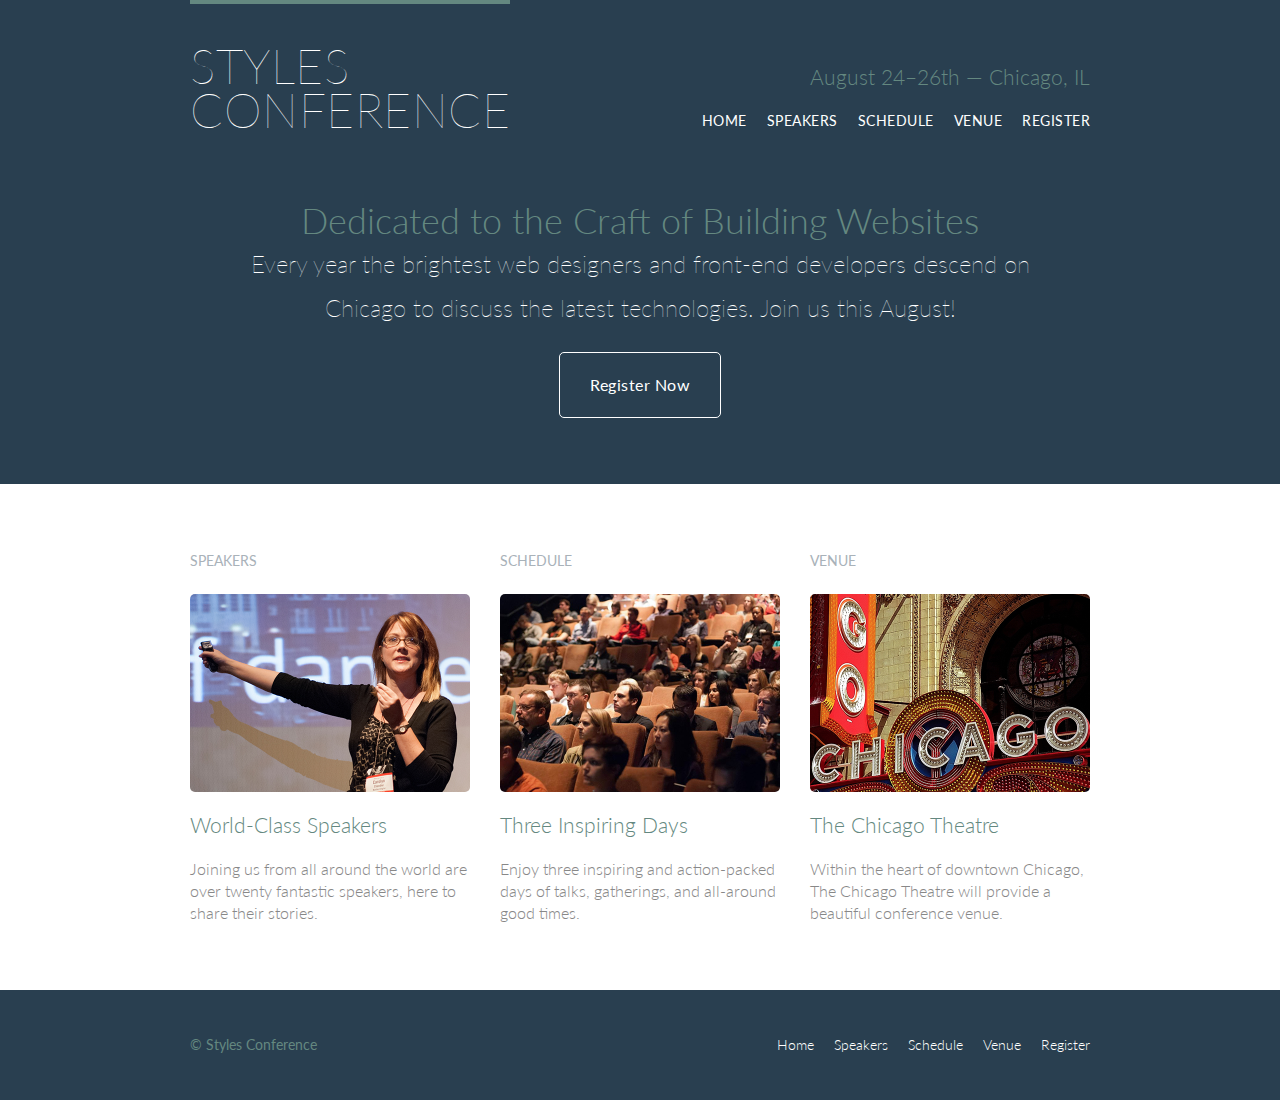
<file: index.html>
<!DOCTYPE html>
<html lang="en">
  <head>
	<meta charset="utf-8">
	<title>Styles Conference</title>
	<link rel="stylesheet" href="assets/stylesheets/main.css">
	  <link rel="stylesheet"
  href="http://fonts.googleapis.com/css?family=Lato:100,300,400">
  </head>
  <body>
	<header class="primary-header container group">
			<h1 class="logo">
				<a href="index.html">Styles <br> Conference</a>
			</h1>
		<h3 class="tagline">August 24&ndash;26th &mdash; Chicago, IL</h3>
		  <nav class="nav primary-nav">
			<ul>
				<li><a href="index.html">Home</a></li><!--
				--><li><a href="speakers.html">Speakers</a></li><!--
				--><li><a href="schedule.html">Schedule</a></li><!--
				--><li><a href="venue.html">Venue</a></li><!--
				--><li><a href="register.html">Register</a></li>
			</ul>
		  </nav>
			
	</header>
	<section class="hero container">
		<h2>Dedicated to the Craft of Building Websites</h2>
		<p>Every year the brightest web designers and front-end developers descend on Chicago to discuss the latest technologies. Join us this August!</p>

		<a class="btn btn-alt" href="register.html">Register Now</a>
	</section>
	<section class="row"><div class="grid"><!--Speakers
		--><section class="col-1-3 teaser">
			<h5>Speakers</h5>
			<a href="speakers.html">
				 <img src="assets/images/home/speakers.jpg" alt="Professional Speaker">
				<h3>World-Class Speakers</h3>
			</a>
			<p>Joining us from all around the world are over twenty fantastic speakers, here to share their stories.</p>

		</section><!--Schedule
		--><section class="col-1-3 teaser">
			<h5>Schedule</h5>
			<a href="schedule.html">
				 <img src="assets/images/home/schedule.jpg" alt="Schedule Placeholder">
				<h3>Three Inspiring Days</h3>
			</a>
			<p>Enjoy three inspiring and action-packed days of talks, gatherings, and all-around good times.</p>

		</section><!--Venue
		--><section class="col-1-3 teaser">
			<h5>Venue</h5>
			<a href="venue.html">
				<img src="assets/images/home/venue.jpg" alt="Venue Placeholder">
				<h3>The Chicago Theatre</h3>
			</a>
			<p>Within the heart of downtown Chicago, The Chicago Theatre will provide a beautiful conference venue.</p>
		</section>
		  </div>
	</section>
	<footer class="primary-footer container group">
	  <small>&copy; Styles Conference</small>
	  
	  <nav class="nav">
		<ul>
			<li><a href="index.html">Home</a></li><!--
			--><li><a href="speakers.html">Speakers</a></li><!--
			--><li><a href="schedule.html">Schedule</a></li><!--
			--><li><a href="venue.html">Venue</a></li><!--
			--><li><a href="register.html">Register</a></li>
		</ul>
	  </nav>
	</footer>
  </body>
</html>
</file>
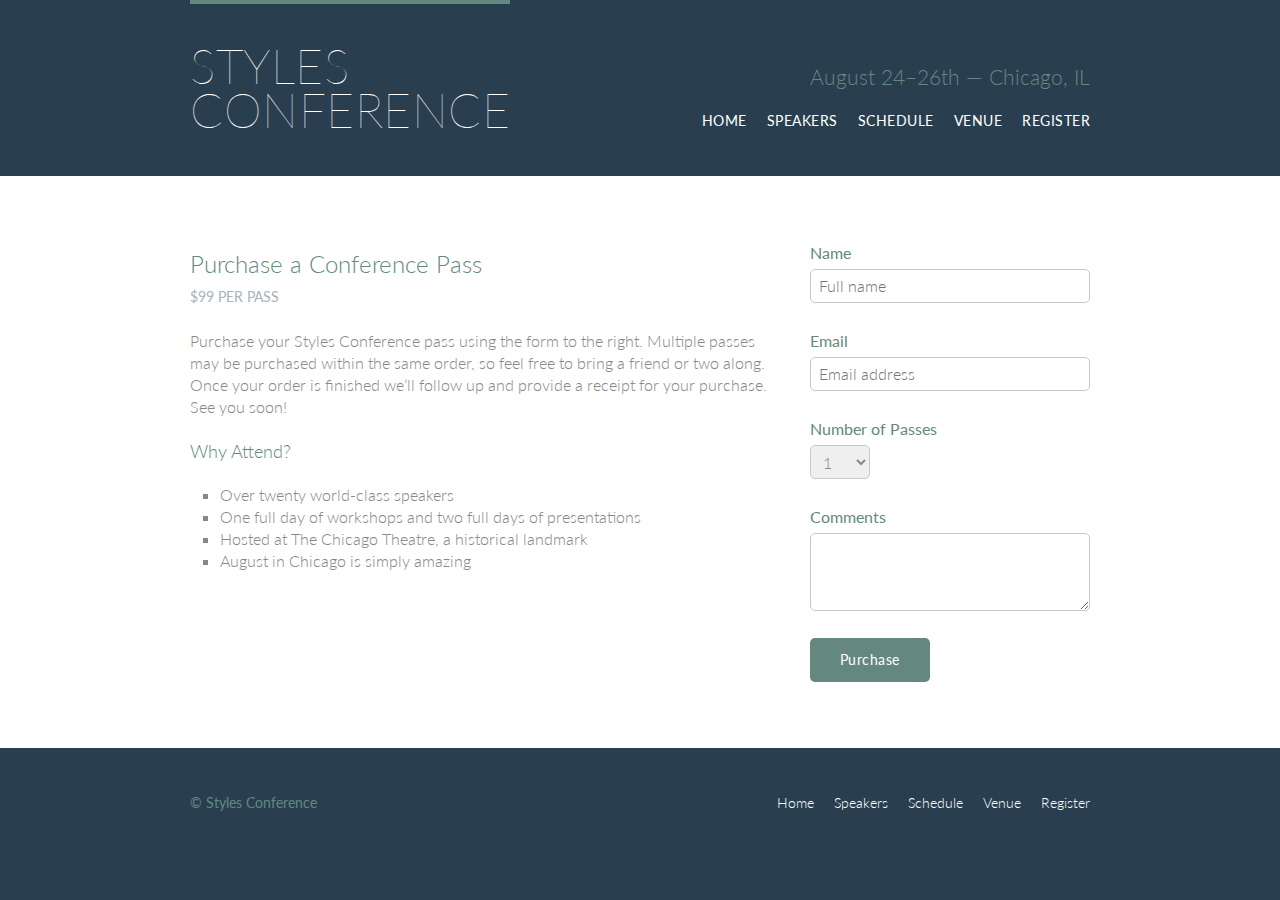
<file: register.html>
<!DOCTYPE html>
<html lang="en">
  <head>
	<meta charset="utf-8">
	<title>Styles Conference</title>
	<link rel="stylesheet" href="assets/stylesheets/main.css">
	  <link rel="stylesheet"
  href="http://fonts.googleapis.com/css?family=Lato:100,300,400">
  </head>
  <body>
	<header class="primary-header container group">
			<h1 class="logo">
				<a href="index.html">Styles <br> Conference</a>
			</h1>
		<h3 class="tagline">August 24&ndash;26th &mdash; Chicago, IL</h3>
		  <nav class="nav primary-nav">
			<ul>
				<li><a href="index.html">Home</a></li><!--
				--><li><a href="speakers.html">Speakers</a></li><!--
				--><li><a href="schedule.html">Schedule</a></li><!--
				--><li><a href="venue.html">Venue</a></li><!--
				--><li><a href="register.html">Register</a></li>
			</ul>
		  </nav>
			
	</header>
	<section class="row">
		<div class="grid">
			<section class="col-2-3">
				<h2>Purchase a Conference Pass</h2>
				<h5>$99 per Pass</h5>

				<p>Purchase your Styles Conference pass using the form to the right. Multiple passes may be purchased within the same order, so feel free to bring a friend or two along. Once your order is finished we&#8217;ll follow up and provide a receipt for your purchase. See you soon!</p>

				<h4>Why Attend?</h4>

				<ul class="why-attend">
					<li>Over twenty world-class speakers</li>
					<li>One full day of workshops and two full days of presentations</li>
					<li>Hosted at The Chicago Theatre, a historical landmark</li>
					<li>August in Chicago is simply amazing</li>
				</ul>
			</section><!--

		--><form class="col-1-3" action="#" method="post">
				<fieldset class="register-group">

				<label>
				  Name
				  <input type="text" name="name" placeholder="Full name" required>
				</label>

				<label>
				  Email
				  <input type="email" name="email" placeholder="Email address" required>
				</label>

				<label>
				  Number of Passes
				  <select name="quantity" required>
					<option value="1" selected>1</option>
					<option value="2">2</option>
					<option value="3">3</option>
					<option value="4">4</option>
					<option value="5">5</option>
				  </select>
				</label>

				<label>
				  Comments
				  <textarea name="comments"></textarea>
				</label>

				</fieldset>

				<input class="btn btn-default" type="submit" name="submit" value="Purchase">
			</form>
		</div>
	</section>
	<footer class="primary-footer container group">
	  <small>&copy; Styles Conference</small>
	  
	   <nav class="nav">
		<ul>
			<li><a href="index.html">Home</a></li><!--
			--><li><a href="speakers.html">Speakers</a></li><!--
			--><li><a href="schedule.html">Schedule</a></li><!--
			--><li><a href="venue.html">Venue</a></li><!--
			--><li><a href="register.html">Register</a></li>
		</ul>
	  </nav>
	</footer>
  </body>
</html>
</file>
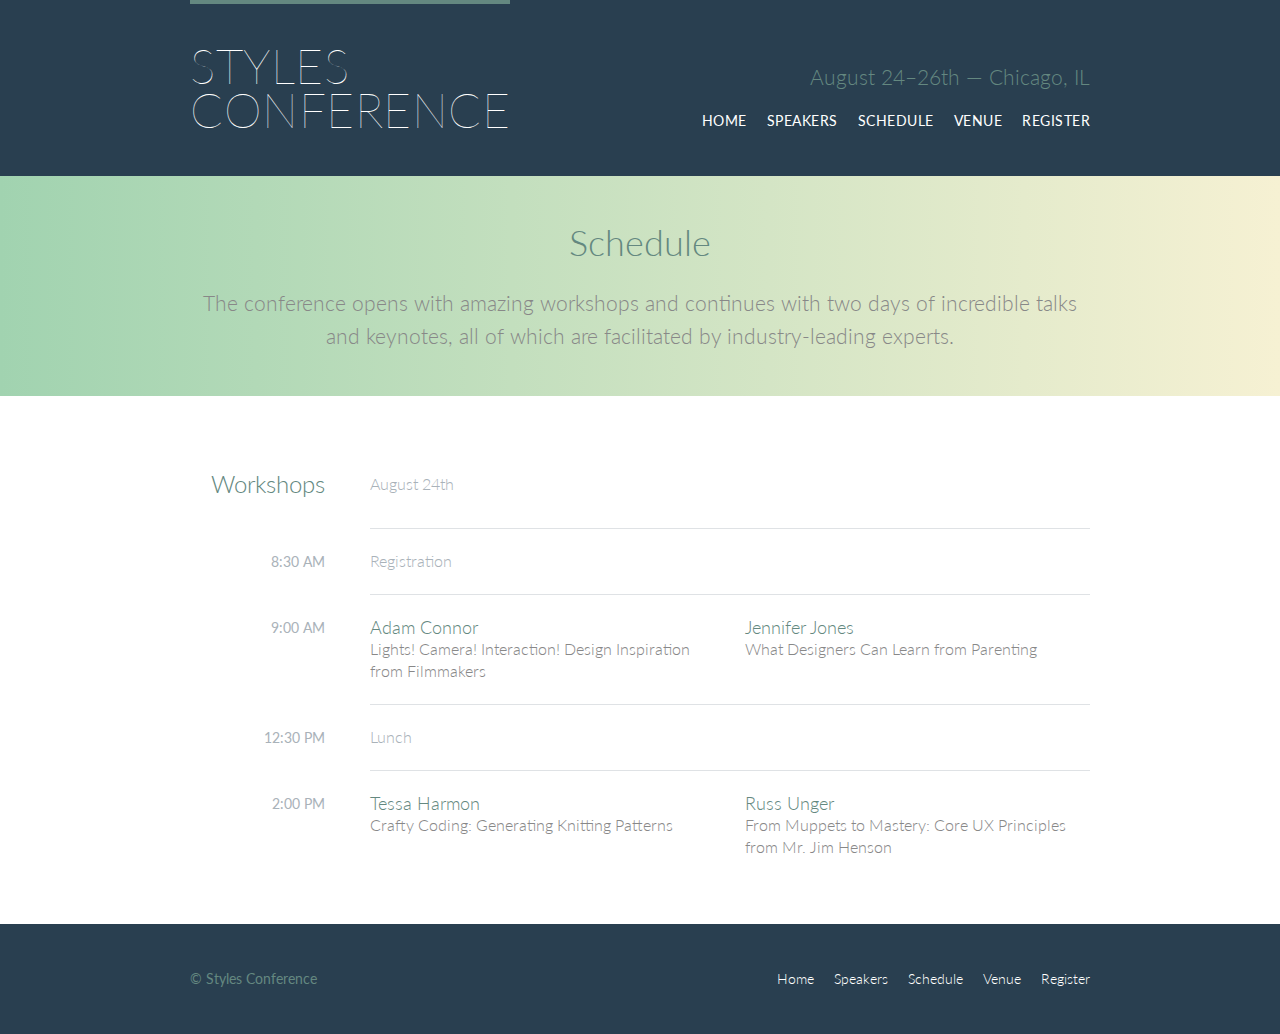
<file: schedule.html>
<!DOCTYPE html>
<html lang="en">
  <head>
	<meta charset="utf-8">
	<title>Styles Conference</title>
	<link rel="stylesheet" href="assets/stylesheets/main.css">
	  <link rel="stylesheet"
  href="http://fonts.googleapis.com/css?family=Lato:100,300,400">
  </head>
  <body>
	<header class="primary-header container group">
			<h1 class="logo">
				<a href="index.html">Styles <br> Conference</a>
			</h1>
		<h3 class="tagline">August 24&ndash;26th &mdash; Chicago, IL</h3>
		  <nav class="nav primary-nav">
			<ul>
				<li><a href="index.html">Home</a></li><!--
				--><li><a href="speakers.html">Speakers</a></li><!--
				--><li><a href="schedule.html">Schedule</a></li><!--
				--><li><a href="venue.html">Venue</a></li><!--
				--><li><a href="register.html">Register</a></li>
			</ul>
		  </nav>
			
	</header>
	<section class="row-alt">
	  <div class="lead container">

		<h1>Schedule</h1>

		<p>The conference opens with amazing workshops and continues with two days of incredible talks and keynotes, all of which are facilitated by industry-leading experts.</p>
 

	  </div>
	</section>
	<section class="row">
		<div class="container">
			<table>
				<thead>
					<tr>
						<th scope="row">
						Workshops
						</th>
						<td class="schedule-offset" colspan="2">
						August 24th
						</td>
					</tr>
				</thead>
				<tbody>
					<tr>
						<th scope="row">
							<time datetime="08:30:00">8:30 AM</time>
						</th>
						<td class="schedule-offset" colspan="2">
							Registration
						</td>
					</tr>
					<tr>
						<th scope="row">
							<time datetime="09:00:00">9:00 AM</time>
						</th>
						<td>
							<a href="speakers.html#adam-connor">
								<h4>Adam Connor</h4>
								Lights! Camera! Interaction! Design Inspiration from Filmmakers
							</a>
						</td>
						<td>
							<a href="speakers.html#jennifer-jones">
								<h4>Jennifer Jones</h4>
								What Designers Can Learn from Parenting
							</a>
						</td>
					</tr>
					<tr>
						<th scope="row">
							<time datetime="12:30:00">12:30 PM</time>
						</th>
						<td class="schedule-offset" colspan="2">
							Lunch
						</td>
					</tr>
					<tr>
						<th scope="row">
							<time datetime="14:00">2:00 PM</time>
						</th>
						<td>
							<a href="speakers.html#tessa-harmon">
								<h4>Tessa Harmon</h4>
								Crafty Coding: Generating Knitting Patterns
							</a>
						</td>
						<td>
							<a href="speakers.html#russ-unger">
								<h4>Russ Unger</h4>
								From Muppets to Mastery: Core UX Principles from Mr. Jim Henson
							</a>
						</td>
					</tr>
				</tbody>
			</table>
		</div>
	</section>
	<footer class="primary-footer container group">
	  <small>&copy; Styles Conference</small>
	  
	   <nav class="nav">
		<ul>
			<li><a href="index.html">Home</a></li><!--
			--><li><a href="speakers.html">Speakers</a></li><!--
			--><li><a href="schedule.html">Schedule</a></li><!--
			--><li><a href="venue.html">Venue</a></li><!--
			--><li><a href="register.html">Register</a></li>
		</ul>
	  </nav>
	</footer>
  </body>
</html>
</file>
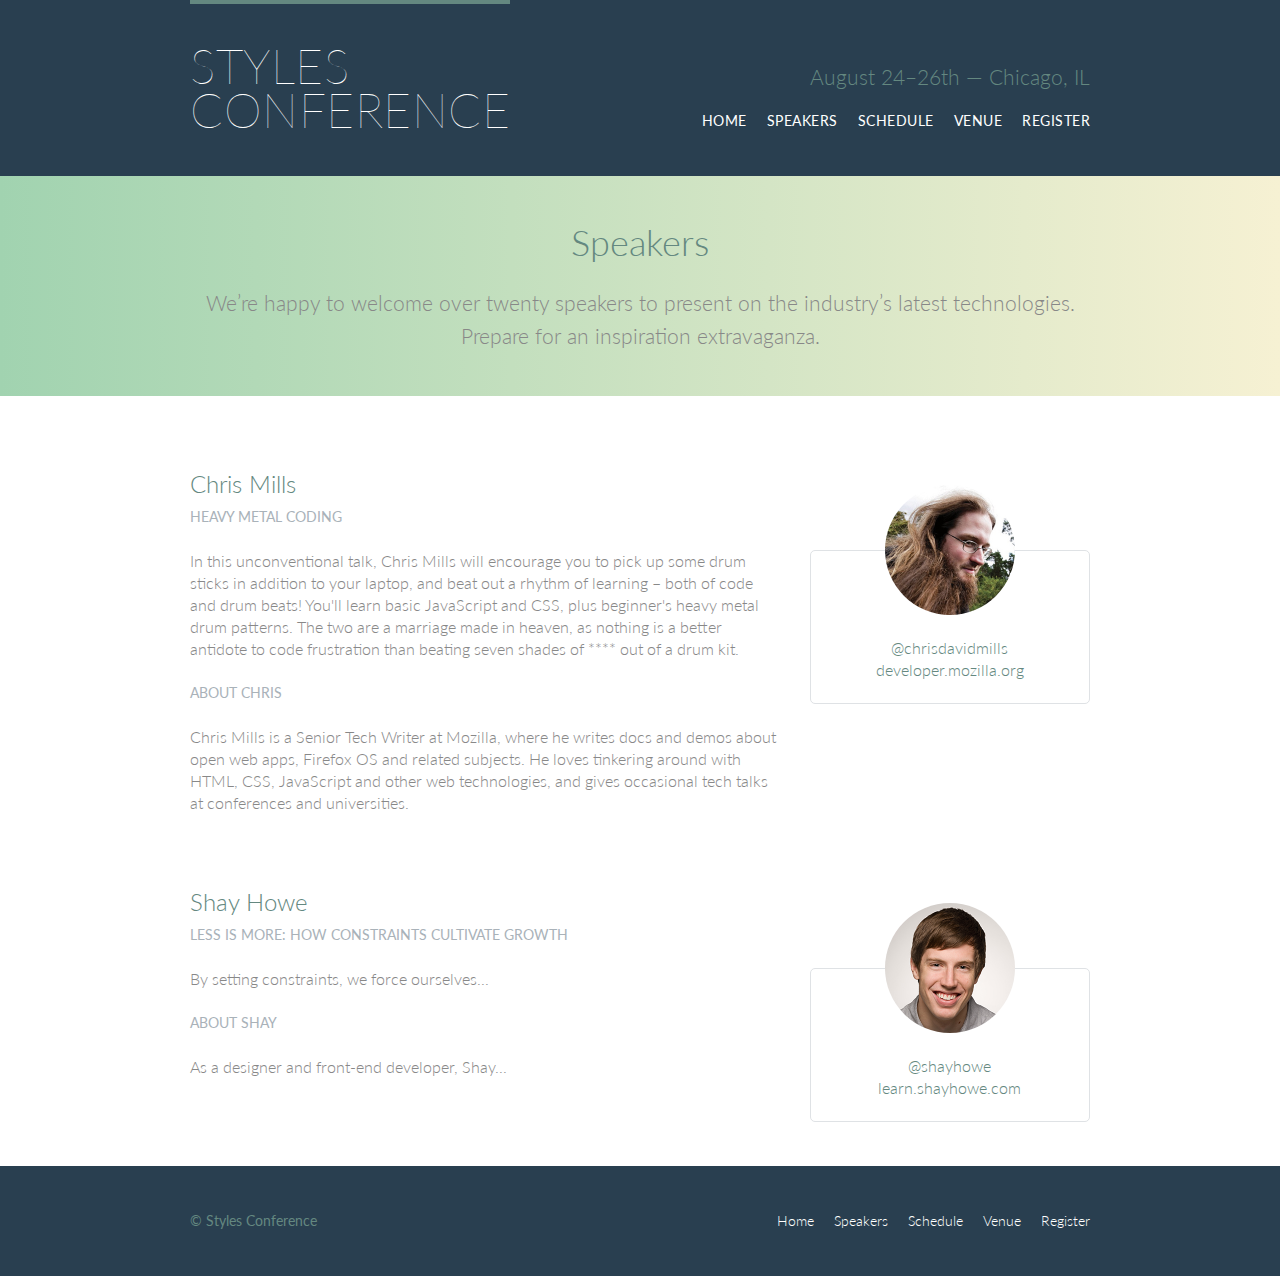
<file: speakers.html>
<!DOCTYPE html>
<html lang="en">
  <head>
	<meta charset="utf-8">
	<title>Styles Conference</title>
	<link rel="stylesheet" href="assets/stylesheets/main.css">
	  <link rel="stylesheet"
  href="http://fonts.googleapis.com/css?family=Lato:100,300,400">
  </head>
  <body>
	<header class="primary-header container group">
			<h1 class="logo">
				<a href="index.html">Styles <br> Conference</a>
			</h1>
		<h3 class="tagline">August 24&ndash;26th &mdash; Chicago, IL</h3>
		  <nav class="nav primary-nav">
			<ul>
				<li><a href="index.html">Home</a></li><!--
				--><li><a href="speakers.html">Speakers</a></li><!--
				--><li><a href="schedule.html">Schedule</a></li><!--
				--><li><a href="venue.html">Venue</a></li><!--
				--><li><a href="register.html">Register</a></li>
			</ul>
		  </nav>
			
	</header>
	<section class="row-alt">
	  <div class="lead container">

		<h1>Speakers</h1>

		<p>We&#8217;re happy to welcome over twenty speakers to present on the industry&#8217;s latest technologies. Prepare for an inspiration extravaganza.</p>
 

	  </div>
	</section>
	<section class="row">
	  <div class="grid">
	  
		<section class="speaker" id="chris-mills">

			<div class="col-2-3">
				<h2>Chris Mills</h2>
				<h5>Heavy Metal Coding</h5>
				<p>In this unconventional talk, Chris Mills will encourage you to pick up some drum sticks in addition to your laptop, and beat out a rhythm of learning – both of code and drum beats! You&#39;ll learn basic JavaScript and CSS, plus beginner&#39;s heavy metal drum patterns. The two are a marriage made in heaven, as nothing is a better antidote to code frustration than beating seven shades of **** out of a drum kit.</p>
				<h5>About Chris</h5>
				<p>Chris Mills is a Senior Tech Writer at Mozilla, where he writes docs and demos about open web apps, Firefox OS and related subjects. He loves tinkering around with HTML, CSS, JavaScript and other web technologies, and gives occasional tech talks at conferences and universities.</p>
			</div><!--

			--><aside class="col-1-3">
				<div class="speaker-info">
					<ul>
						<img src="assets/images/speakers/chris-mills.jpg" alt="Chris Mills">
						<li><a href="https://twitter.com/chrisdavidmills">@chrisdavidmills</a></li>
						<li><a href="http://developer.mozilla.org">developer.mozilla.org</a></li>
					</ul>
				</div>
			</aside>

		</section>
		<section id="shay-howe">

		  <div class="col-2-3">
				<h2>Shay Howe</h2>
				<h5>Less Is More: How Constraints Cultivate Growth</h5>
				
				<p>By setting constraints, we force ourselves...</p>
				
				<h5>About Shay</h5>

				<p>As a designer and front-end developer, Shay...</p>
		  </div><!--

		  --><aside class="col-1-3">
				<div class="speaker-info">
					<img src="assets/images/speakers/shay-howe.jpg" alt="Shay Howe">
					<ul>
						<li><a href="https://twitter.com/shayhowe">@shayhowe</a></li>
						<li><a href="http://learn.shayhowe.com/">learn.shayhowe.com</a></li>
					</ul>
				</div>
			</aside>

		</section>
	  </div>
	</section>
	<footer class="primary-footer container group">
	  <small>&copy; Styles Conference</small>
	  
	  <nav class="nav">
		<ul>
			<li><a href="index.html">Home</a></li><!--
			--><li><a href="speakers.html">Speakers</a></li><!--
			--><li><a href="schedule.html">Schedule</a></li><!--
			--><li><a href="venue.html">Venue</a></li><!--
			--><li><a href="register.html">Register</a></li>
		</ul>
	  </nav>
	</footer>
  </body>
</html>
</file>
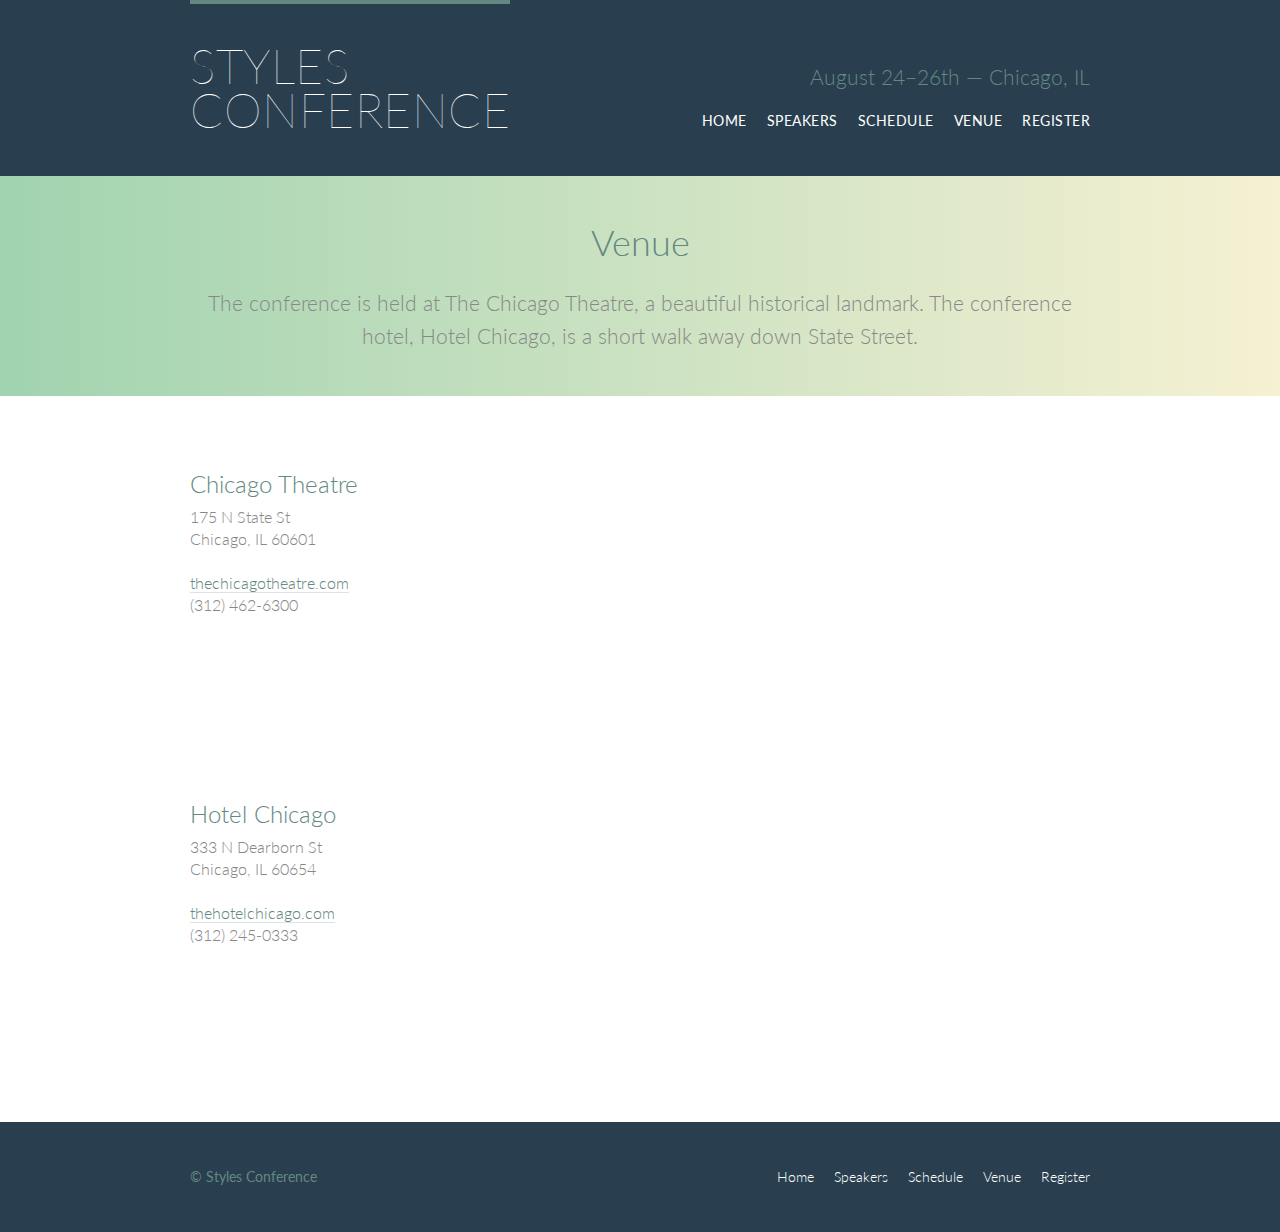
<file: venue.html>
<!DOCTYPE html>
<html lang="en">
  <head>
	<meta charset="utf-8">
	<title>Styles Conference</title>
	<link rel="stylesheet" href="assets/stylesheets/main.css">
	  <link rel="stylesheet"
  href="http://fonts.googleapis.com/css?family=Lato:100,300,400">
  </head>
  <body>
	<header class="primary-header container group">
			<h1 class="logo">
				<a href="index.html">Styles <br> Conference</a>
			</h1>
		<h3 class="tagline">August 24&ndash;26th &mdash; Chicago, IL</h3>
		  <nav class="nav primary-nav">
			<ul>
				<li><a href="index.html">Home</a></li><!--
				--><li><a href="speakers.html">Speakers</a></li><!--
				--><li><a href="schedule.html">Schedule</a></li><!--
				--><li><a href="venue.html">Venue</a></li><!--
				--><li><a href="register.html">Register</a></li>
			</ul>
		  </nav>
			
	</header>
	<section class="row-alt">
	  <div class="lead container">

		<h1>Venue</h1>

		<p>The conference is held at The Chicago Theatre, a beautiful historical landmark. The conference hotel, Hotel Chicago, is a short walk away down State Street.</p>
 

	  </div>
	</section>
	<section class="row">
		<div class="grid">
			<section class="venue-theatre">
				<div class="col-1-3">
					<h2>Chicago Theatre</h2>
					<p>175 N State St <br> Chicago, IL 60601</p>
					<p><a href="http://www.thechicagotheatre.com/">thechicagotheatre.com</a> <br> (312) 462-6300</p>
				</div><!--

			--><iframe class="venue-map col-2-3" src="https://www.google.com/maps/embed?pb=!1m5!3m3!1m2!1s0x880e2ca55810a493%3A0x4700ddf60fcbfad6!2schicago+theatre!5e0!3m2!1sen!2sus!4v1388701393606"></iframe>
			</section>
			<section class="venue-hotel">
				<div class="col-1-3">
					<h2>Hotel Chicago</h2>
					<p>333 N Dearborn St  <br>  Chicago, IL 60654</p>
					<p><a href="http://www.thehotelchicago.com/">thehotelchicago.com</a> <br> (312) 245-0333</p>
				</div><!--

				--><iframe class="venue-map col-2-3" src="https://www.google.com/maps/embed?pb=!1m5!3m3!1m2!1s0x880e2cb1da049173%3A0xa5c91d255a775f0b!2sHotel+Sax+Chicago%2C+North+Dearborn+Street%2C+Chicago%2C+IL!5e0!3m2!1sen!2sus!4v1388702493978"></iframe>
			</section>
		</div>
	</section>
	<footer class="primary-footer container group">
	  <small>&copy; Styles Conference</small>
	  
	   <nav class="nav">
		<ul>
			<li><a href="index.html">Home</a></li><!--
			--><li><a href="speakers.html">Speakers</a></li><!--
			--><li><a href="schedule.html">Schedule</a></li><!--
			--><li><a href="venue.html">Venue</a></li><!--
			--><li><a href="register.html">Register</a></li>
		</ul>
	  </nav>
	</footer>
  </body>
</html>
</file>
<file: assets/stylesheets/main.css>
/* http://meyerweb.com/eric/tools/css/reset/ 
   v2.0 | 20110126
   License: none (public domain)
*/

html, body, div, span, applet, object, iframe,
h1, h2, h3, h4, h5, h6, p, blockquote, pre,
a, abbr, acronym, address, big, cite, code,
del, dfn, em, img, ins, kbd, q, s, samp,
small, strike, strong, sub, sup, tt, var,
b, u, i, center,
dl, dt, dd, ol, ul, li,
fieldset, form, label, legend,
table, caption, tbody, tfoot, thead, tr, th, td,
article, aside, canvas, details, embed, 
figure, figcaption, footer, header, hgroup, 
menu, nav, output, ruby, section, summary,
time, mark, audio, video {
	margin: 0;
	padding: 0;
	border: 0;
	font-size: 100%;
	font: inherit;
	vertical-align: baseline;
}
/* HTML5 display-role reset for older browsers */
article, aside, details, figcaption, figure, 
footer, header, hgroup, menu, nav, section {
	display: block;
}
body {
	line-height: 1;
}
ol, ul {
	list-style: none;
}
blockquote, q {
	quotes: none;
}
blockquote:before, blockquote:after,
q:before, q:after {
	content: '';
	content: none;
}
table {
	border-collapse: collapse;
	border-spacing: 0;
}

/*
  ========================================
  Grid
  ========================================
*/

*,
*:before,
*:after {
  -webkit-box-sizing: border-box;
     -moz-box-sizing: border-box;
          box-sizing: border-box;
}

/*.container {
  margin: 0 auto;
  padding-left: 30px;
  padding-right: 30px;
  width: 960px;
}*/

.col-1-3 {
  width: 33.33%;
}
.col-2-3 {
  width: 66.66%;
}

.col-1-3,
.col-2-3 {
  display: inline-block;
  vertical-align: top;
}

.grid,
.col-1-3,
.col-2-3 {
  padding-left: 15px;
  padding-right: 15px;
}

.container,
.grid {
  margin: 0 auto;
  width: 960px;
}
.container {
  padding-left: 30px;
  padding-right: 30px;
}


/*
  ========================================
  Typography
  ========================================
*/

h1, h3, h4, h5, p {
  margin-bottom: 22px;
}

h1, h2, h3, h4 {
  color: #648880;
}

h1 {
  font-size: 36px;
  line-height: 44px;
}
h2 {
  font-size: 24px;
  line-height: 44px;
}
h3 {
  font-size: 21px;
}
h4 {
  font-size: 18px;
}

h5 {
	color: #a9b2b9;
	font-size: 14px;
	font-weight: 400;
	text-transform: uppercase;
}

strong {
  font-weight: 400;
}
cite, em {
  font-style: italic;
}


.teaser a:hover h3 {
  color: #a9b2b9;
}

/*
  ========================================
  Leads
  ========================================
*/

.lead {
  text-align: center;
}
.lead p {
  font-size: 21px;
  line-height: 33px;
}

/*
  ========================================
  Links
  ========================================
*/

a:hover {
  color: #a9b2b9;
}

a {
  color: #648880;
  text-decoration: none;
}

p a {
  border-bottom: 1px solid #dfe2e5;
}

/*
  ========================================
  Buttons
  ========================================
*/

.btn {
  border-radius: 5px;
  display: inline-block;
  margin: 0;
  color: #fff;
  cursor: pointer;
  font-weight: 400;
  letter-spacing: .5px;
  
}

.btn-alt {
  border: 1px solid #fff;
  padding: 10px 30px;
}
.btn-alt:hover {
  background: #fff;
  color: #648880;
}

/*
  ========================================
  Home
  ========================================
*/

.hero {
	color: #fff;
	line-height: 44px;
	padding: 22px 80px 66px 80px;
	  text-align: center;
}

.hero h2 {
  font-size: 36px;
}
.hero p {
  font-size: 24px;
  font-weight: 100;
}

.teaser img {
  border-radius: 5px;
  display: block;
  margin-bottom: 22px;
  max-width: 100%
}

/*
  ========================================
  Clearfix
  ========================================
*/
.group:before,
.group:after {
  content: "";
  display: table;
}
.group:after {
  clear: both;
}
.group {
  clear: both;
  *zoom: 1;
}

/*
  ========================================
  Rows
  ========================================
*/

.row,
.row-alt {
  min-width: 960px;
}

.row {
  background: #fff;
  padding: 66px 0 44px 0;
}
.row-alt {
   background: #cbe2c1;
   background: -webkit-linear-gradient(to right, #a1d3b0, #f6f1d3);
   background: -moz-linear-gradient(to right, #a1d3b0, #f6f1d3);
   background: linear-gradient(to right, #a1d3b0, #f6f1d3);
   padding: 44px 0 22px 0;
 }

/*
  ========================================
  Primary header
  ========================================
*/

.logo {
  border-top: 4px solid #648880;
  padding: 40px 0 22px 0;
  float: left;
  font-size: 48px;
  line-height: 44px;
  font-weight: 100;
  letter-spacing: .5px;
  text-transform: uppercase;
}

.tagline {
	margin: 66px 0 22px 0;
	  text-align: right;
}

.primary-nav {
	font-size: 14px;
	font-weight: 400;
	letter-spacing: .5px;
  text-transform: uppercase;
}

.primary-header a,
.primary-footer a {
  color: #fff;
}
.primary-header a:hover,
.primary-footer a:hover {
  color: #648880;
}
/*
  ========================================
  Primary footer
  ========================================
*/

.primary-footer small {
	float: left;
	font-weight: 400;
}

.primary-footer {
	color: #648880;
	font-size: 14px;
	padding-bottom: 44px;
	padding-top: 44px;
}

/*
  ========================================
  Custom styles
  ========================================
*/
body {
	  background: #293f50;
  color: #888;
  font: 300 16px/22px "Lato", "Open Sans", "Helvetica Neue", Helvetica, Arial, sans-serif;
}

/*
  ========================================
  Navigation
  ========================================
*/

.nav {
  text-align: right;
}

.nav li {
  display: inline-block;
  margin: 0 10px;
  vertical-align: top;
}
.nav li:last-child {
  margin-right: 0;
}

/*
  ========================================
  Speakers
  ========================================
*/
  
.speaker-info {
  border: 1px solid #dfe2e5;
  border-radius: 5px;
  margin-top: 88px;
  padding-bottom: 22px;
  text-align: center;
}

.speaker {
  margin-bottom: 44px;
}

.speaker-info img {
  border-radius: 50%;
  height: 130px;
  margin: -66px 0 22px 0;
  vertical-align: top;
}

/*
  ========================================
  Venue
  ========================================
*/

.venue-theatre {
  margin-bottom: 66px;
}
.venue-hotel {
  margin-bottom: 22px;
}
.venue-map {
  height: 264px;
}

/*
  ========================================
  Register
  ========================================
*/

.why-attend {
  list-style: square;
  margin: 0 0 22px 30px;
}

form {
  margin-bottom: 22px;
}
input,
select,
textarea {
  font: 300 16px/22px "Lato", "Open Sans", "Helvetica Neue", Helvetica, Arial, sans-serif;
}

.register-group label {
  color: #648880;
  cursor: pointer;
  font-weight: 400;
}
.register-group input,
.register-group select,
.register-group textarea {
  border: 1px solid #c6c9cc;
  border-radius: 5px;
  color: #888;
  display: block;
  margin: 5px 0 27px 0;
  padding: 5px 8px;
}
.register-group input,
.register-group textarea {
  width: 100%;
}
.register-group select {
  height: 34px;
  width: 60px;
}
.register-group textarea {
  height: 78px;
}

.btn-default {
  border: 0;
  background: #648880;
  padding: 11px 30px;
  font-size: 14px;
}
.btn-default:hover {
  background: #77a198;
}
/*
  ========================================
  Schedule
  ========================================
*/

table {
  margin-bottom: 44px;
  width: 100%;
}
table:last-child {
  margin-bottom: 0;
}

th,
td {
  padding-bottom: 22px;
  vertical-align: top;
}
th {
  padding-right: 45px;
  text-align: right;
  width: 20%;
}
td {
  width: 40%;
}

thead {
  line-height: 44px;
}
thead th {
  color: #648880;
  font-size: 24px;
}

tbody th {
  color: #a9b2b9;
  font-size: 14px;
  font-weight: 400;
  padding-top: 22px;
  text-transform: uppercase;
}

tbody td {
  border-top: 1px solid #dfe2e5;
  padding-top: 21px;
}
tbody td:first-of-type {
  padding-right: 15px;
}
tbody td:last-of-type {
  padding-left: 15px;
}
tbody td:only-of-type {
  padding-left: 0;
  padding-right: 0;
}
table a {
  color: #888;
}
table h4 {
  margin-bottom: 0;
}

.schedule-offset {
  color: #a9b2b9;
}
</file>
